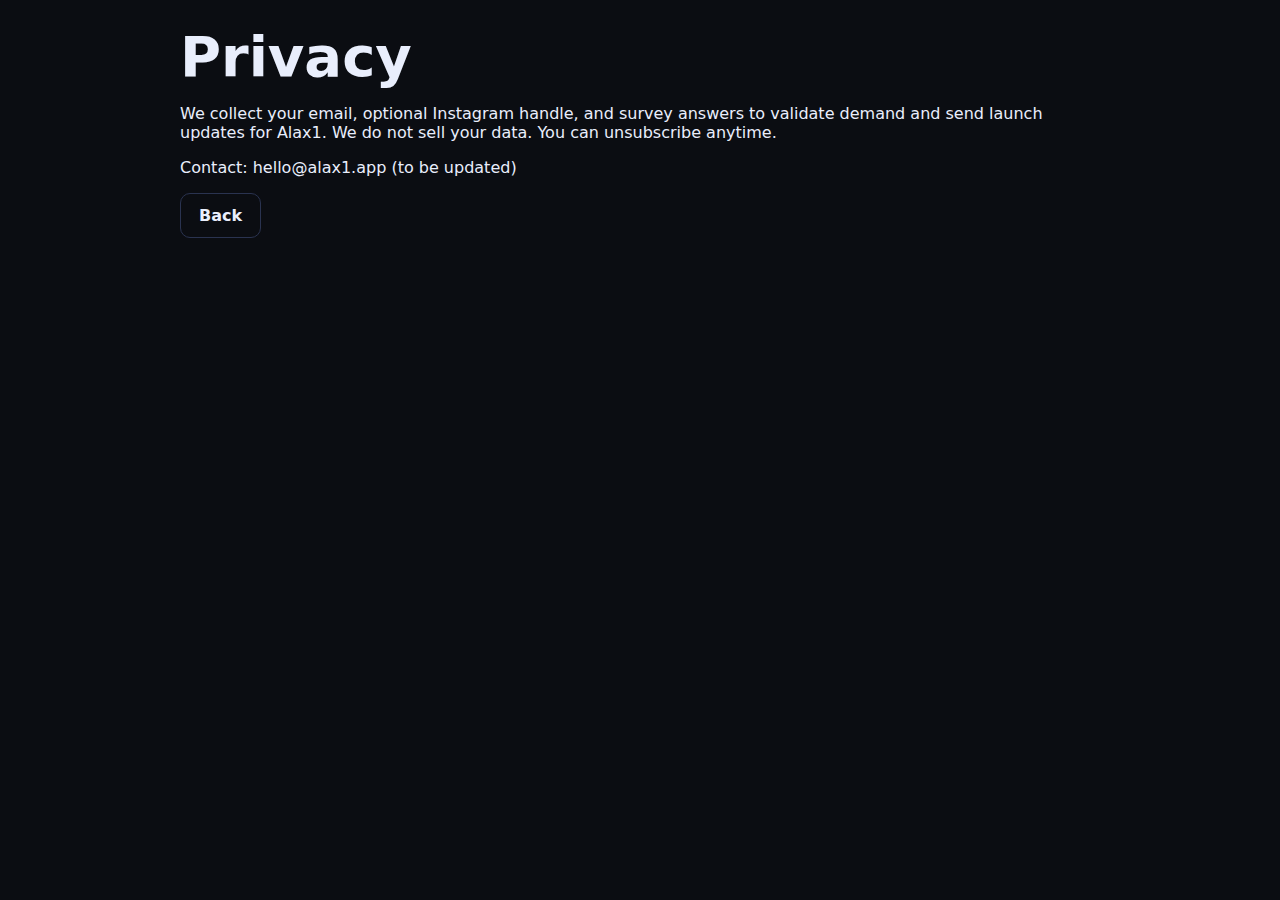
<file: privacy.html>
<!doctype html><html><head><meta charset='utf-8'><meta name='viewport' content='width=device-width,initial-scale=1'><title>Privacy - Alax1</title><link rel='stylesheet' href='styles.css'></head><body><main class='container'><h1>Privacy</h1><p>We collect your email, optional Instagram handle, and survey answers to validate demand and send launch updates for Alax1. We do not sell your data. You can unsubscribe anytime.</p><p>Contact: hello@alax1.app (to be updated)</p><a class='btn ghost' href='index.html'>Back</a></main></body></html>
</file>
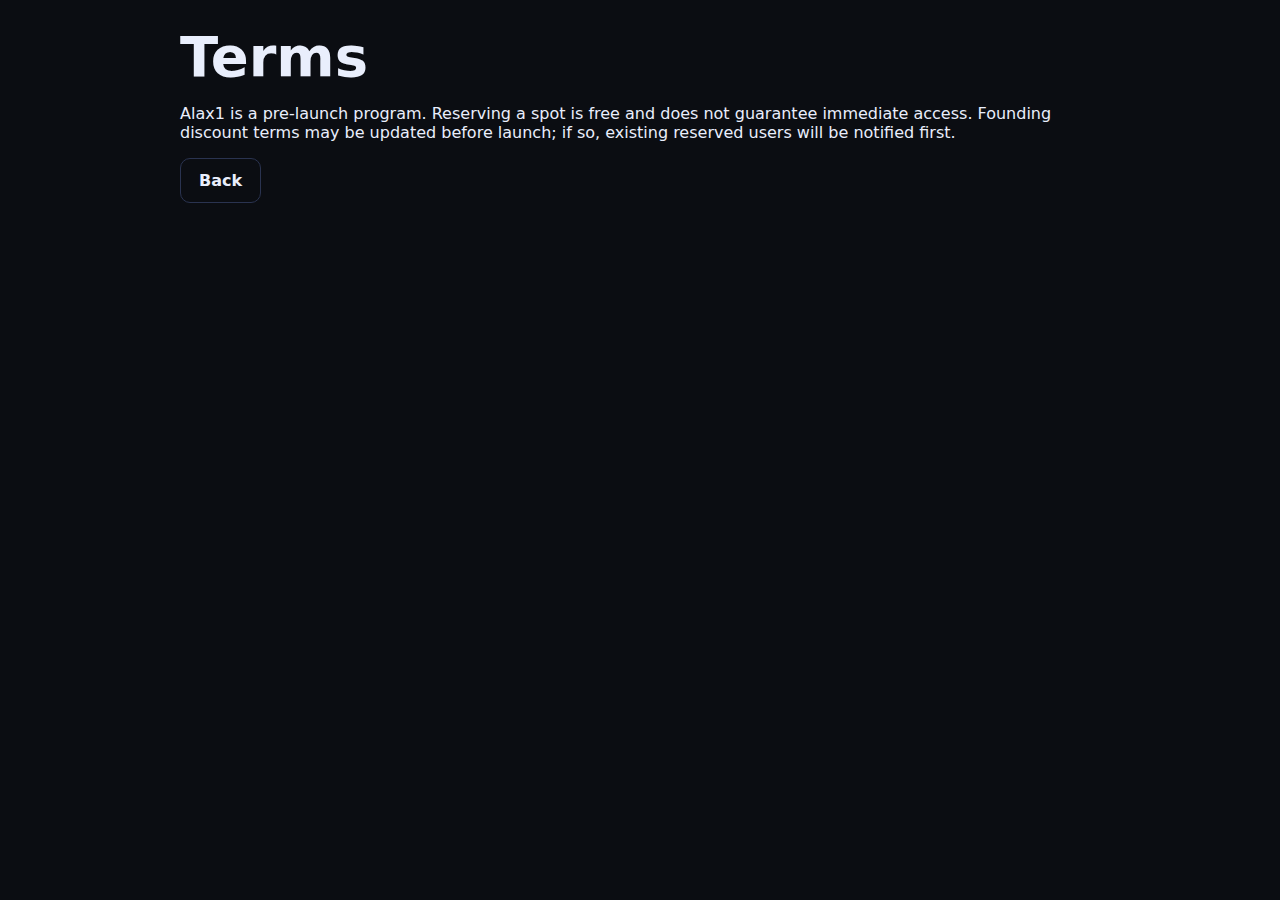
<file: terms.html>
<!doctype html><html><head><meta charset='utf-8'><meta name='viewport' content='width=device-width,initial-scale=1'><title>Terms - Alax1</title><link rel='stylesheet' href='styles.css'></head><body><main class='container'><h1>Terms</h1><p>Alax1 is a pre-launch program. Reserving a spot is free and does not guarantee immediate access. Founding discount terms may be updated before launch; if so, existing reserved users will be notified first.</p><a class='btn ghost' href='index.html'>Back</a></main></body></html>
</file>
<file: styles.css>
:root{--bg:#0b0d12;--card:#131722;--text:#e9eefc;--muted:#a3b0cc;--accent:#7c9bff}
*{box-sizing:border-box}body{margin:0;font-family:Inter,system-ui,Arial;background:var(--bg);color:var(--text)}
.container{max-width:960px;margin:0 auto;padding:20px}.nav{display:flex;justify-content:space-between;align-items:center}
.brand{font-weight:800;letter-spacing:1px}.hero{padding:40px 20px}.eyebrow{color:var(--accent);font-weight:600}
h1{font-size:clamp(2rem,5vw,3.5rem);line-height:1.1;margin:.4rem 0 1rem}.sub{max-width:720px;color:var(--muted)}
.btn{display:inline-block;background:var(--accent);color:#07102a;padding:12px 18px;border-radius:10px;text-decoration:none;border:none;font-weight:700;cursor:pointer}
.btn.ghost{background:transparent;color:var(--text);border:1px solid #2a3350}.cta-row{display:flex;gap:12px;align-items:center;flex-wrap:wrap}.tag{color:#c4d1ff}
.fine{color:var(--muted);font-size:.95rem}.grid-3{display:grid;grid-template-columns:repeat(3,1fr);gap:16px}
.card{background:var(--card);padding:16px;border-radius:12px}.reserve{margin-top:24px;background:var(--card);border-radius:14px}
label{display:block;margin:12px 0;color:var(--muted)}input{width:100%;padding:12px;border-radius:8px;border:1px solid #2a3350;background:#0f1420;color:var(--text)}
.check{display:flex;gap:10px;align-items:flex-start}.check input{width:auto;margin-top:4px}.footer{display:flex;gap:10px;justify-content:center;color:var(--muted);padding-bottom:30px}
.footer a{color:var(--muted)}@media (max-width:800px){.grid-3{grid-template-columns:1fr}}
</file>
